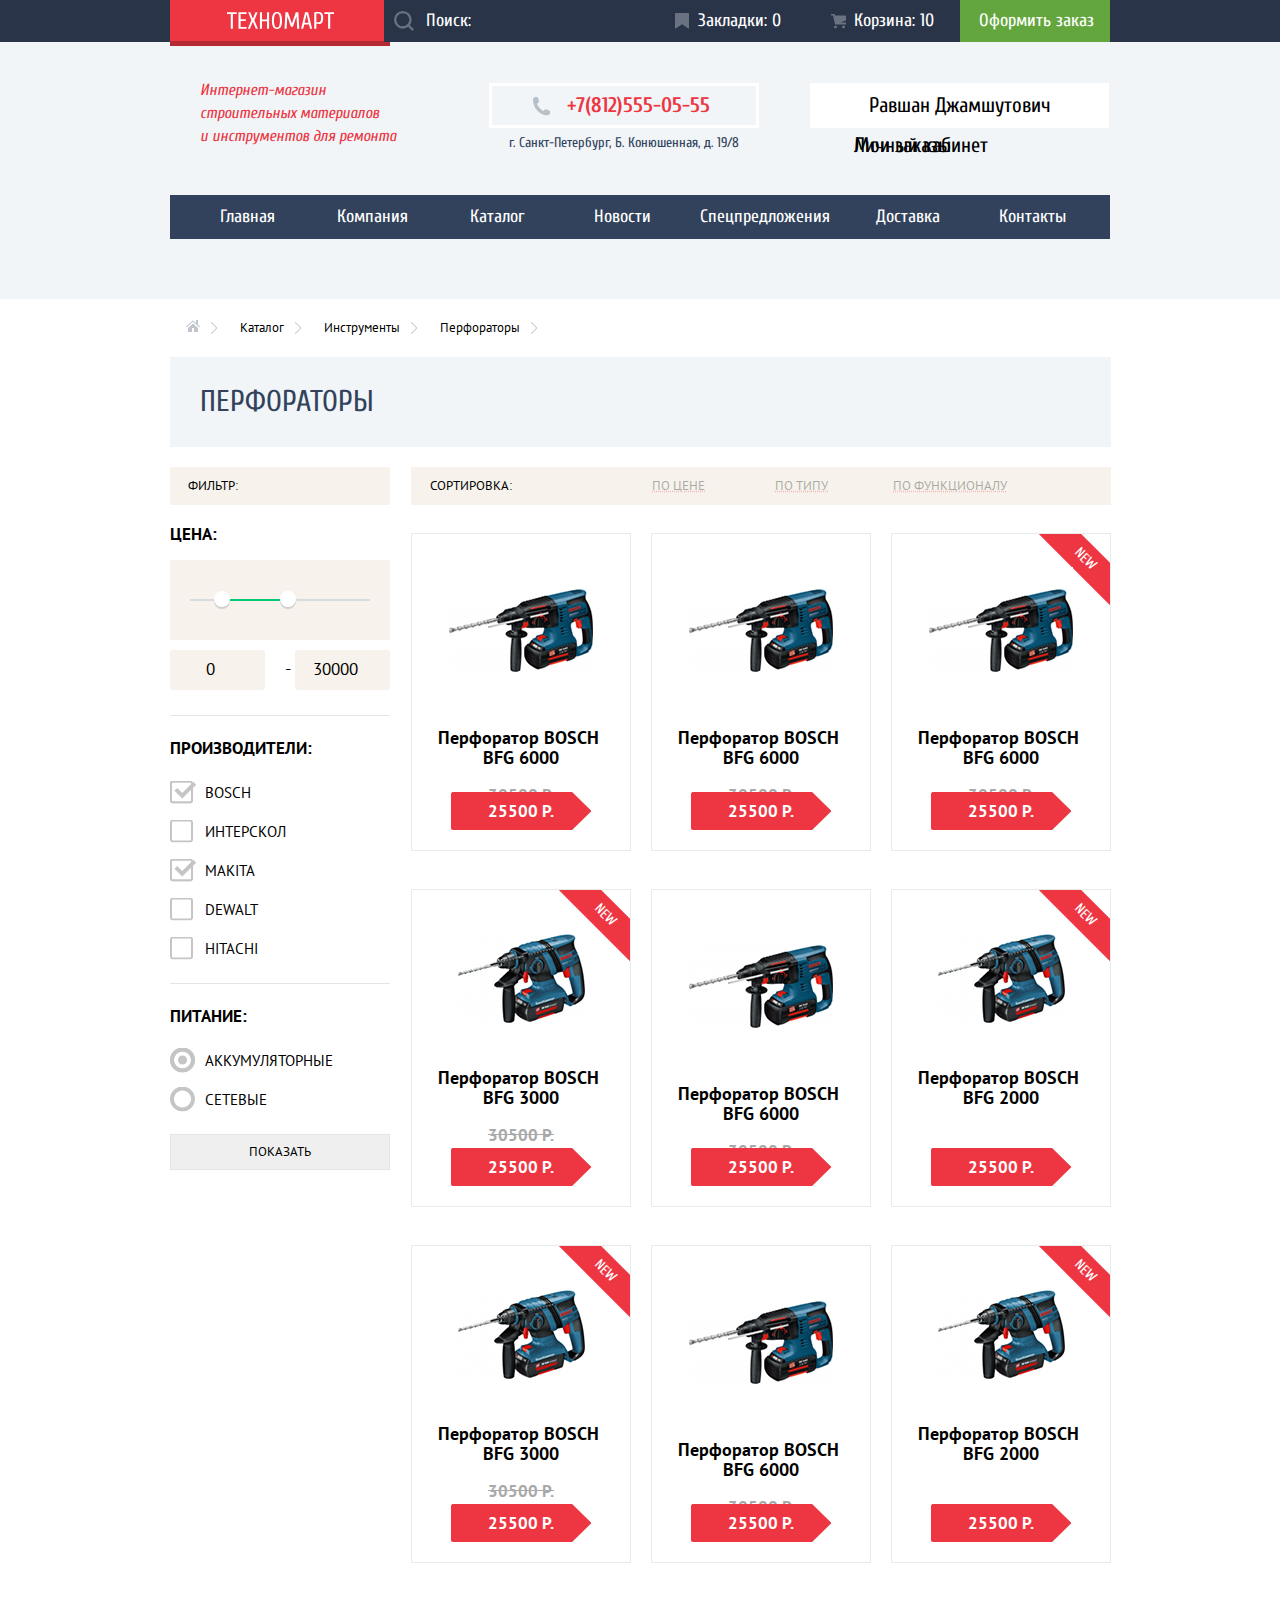
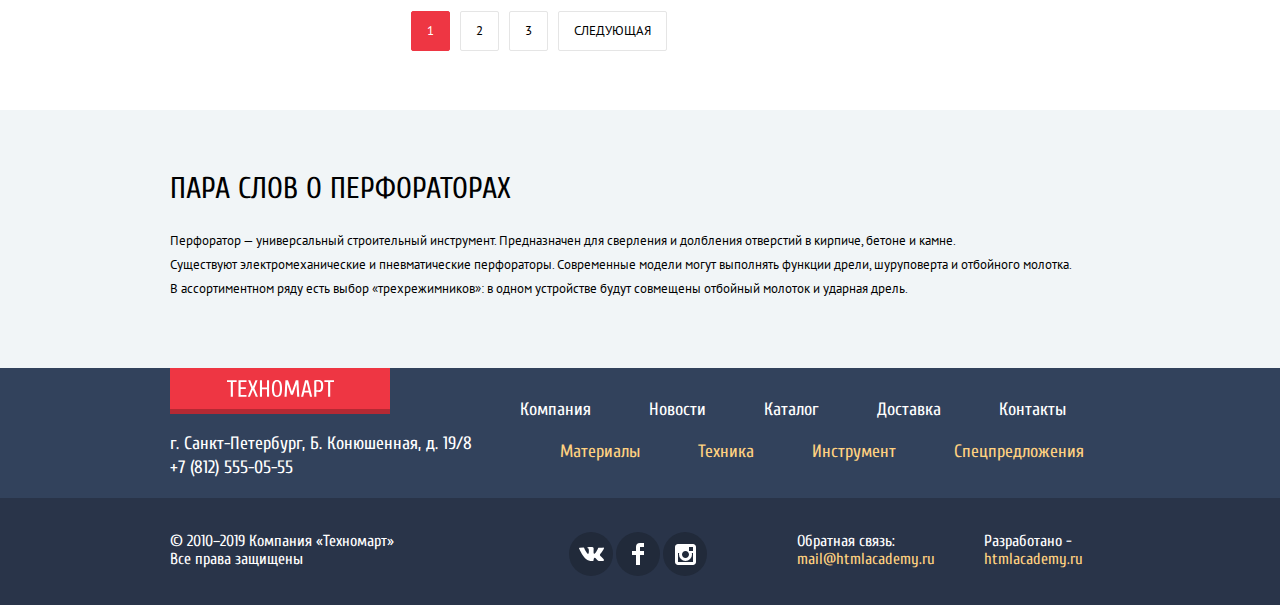
<file: catalog.html>
<!DOCTYPE html>
<html lang="ru">
  <head>
    <meta charset="utf-8" />
    <title>Техномарт</title>
    <link href="normalize.css" rel="stylesheet" />
    <link href="css/style.css" rel="stylesheet" />
    <link
      href="https://fonts.googleapis.com/css2?family=Cuprum:ital,wght@0,400;0,700;1,400;1,700&family=PT+Sans:wght@400;700&display=swap"
      rel="stylesheet"
    />
  </head>

  <body class="page-body">
    <header class="main-header">
      <div class="main-navigation-wrapper">
        <div class="container">
          <div class="header-navigation">
            <div>
              <a class="logo logo-header" href="index.html">
                <img
                  src="img/logo-technomart.svg"
                  width="107"
                  height="17"
                  alt="Логотип Техномарт"
                />
              </a>
            </div>
            <div class="user-navigation-area">
              <form action="#" method="POST" class="search-form">
                <input class="search-input" type="text" placeholder="Поиск:" />
                <label class="search-label"></label>
              </form>
              <ul class="head-navigation-items">
                <li><a class="bookmark-link" href="">Закладки: 0</a></li>
                <li class="cart-link"><a href="">Корзина: 10</a></li>
                <li class="order-navigation"><a href="">Оформить заказ</a></li>
              </ul>
            </div>
          </div>
        </div>
      </div>
      <div class="user-info">
        <p class="about-site">
          <i
            >Интернет-магазин<br />
            строительных материалов<br />
            и инструментов для ремонта<br
          /></i>
        </p>
        <div class="phone-number">
          <a class="phone" href="tel:+78125550555"> +7(812)555-05-55</a>
          <p>г. Санкт-Петербург, Б. Конюшенная, д. 19/8</p>
        </div>
        <ul class="user-navigation">
          <li class="user-login"><a href="">Равшан Джамшутович</a></li>
          <li class="user-items"><a href="">Мои заказы</a></li>
          <li class="user-items"><a href="">Личный кабинет</a></li>
        </ul>
      </div>
      <nav class="main-navigation">
        <ul class="site-navigation">
          <li><a href="index.html">Главная</a></li>
          <li><a href="">Компания</a></li>
          <li><a href="catalog.html">Каталог</a></li>
          <li><a href="">Новости</a></li>
          <li><a href="">Спецпредложения</a></li>
          <li><a href="">Доставка</a></li>
          <li><a href="">Контакты</a></li>
        </ul>
      </nav>
    </header>

    <div class="catalog-main-wrapper">
      <main class="main-catalog container">
        <ol class="bread-crumbs">
          <li>
            <a class="bread-crumbs-main" href="index.html"
              ><svg
                xmlns="http://www.w3.org/2000/svg"
                width="15"
                height="12"
                viewBox="0 0 15 12"
              >
                <g fill="#C1C6CE">
                  <path d="M3 8v4h4V8h2v4h4V8L8 3.516z" />
                  <path
                    d="M14.831 6.365L13 4.751V0h-2v2.987L8.332.635c-.02-.017-.043-.023-.064-.037a.465.465 0 0 0-.08-.047.551.551 0 0 0-.095-.024C8.062.521 8.032.515 8 .515c-.031 0-.061.006-.092.012a.46.46 0 0 0-.095.025c-.028.011-.053.029-.08.046-.021.014-.045.02-.064.037l-6.498 5.73a.501.501 0 0 0 .33.875.497.497 0 0 0 .331-.125L8 1.677l6.169 5.438a.501.501 0 0 0 .662-.75z"
                  />
                </g></svg
            ></a>
          </li>
          <li>
            <a class="bread-crumbs-catalog" href="catalog.html">Каталог</a>
          </li>
          <li><a class="bread-crumbs-tools" href="">Инструменты</a></li>
          <li class="bread-crumbs-perforators">Перфораторы</li>
        </ol>
        <h1 class="perforators">ПЕРФОРАТОРЫ</h1>
        <section class="filters">
          <h2 class="filter-name-area">Фильтр:</h2>
          <form method="get" action="https://echo.htmlacademy.ru">
            <fieldset class="filter-item">
              <legend>Цена:</legend>
              <div class="range-filter">
                <div class="range-controls">
                  <div class="scale">
                    <div
                      class="bar"
                      style="width: 30%; margin-left: 20%;"
                    ></div>
                  </div>
                  <div
                    class="toggle toggle-min"
                    tabindex="0"
                    style="left: 20%;"
                  ></div>
                  <div
                    class="toggle toggle-max"
                    tabindex="0"
                    style="left: 50%;"
                  ></div>
                </div>
                <div class="price-controls">
                  <label class="min-price">
                    <input type="number" name="min-price" value="0" />
                  </label>
                  <label class="max-price">
                    - <input type="number" name="max-price" value="30000" />
                  </label>
                </div>
              </div>
            </fieldset>
          </form>
          <div class="grey-line"></div>
          <div class="items-filter">
            <form action="https://echo.htmlacademy.ru" method="get">
              <fieldset>
                <legend class="filter-name">Производители:</legend>
                <ul class="brand-filter">
                  <li class="filter-option filter-checkbox">
                    <input
                      class="visually-hidden filter-input-checkbox filter-input"
                      type="checkbox"
                      name="bosch"
                      id="filter-bosch"
                      checked
                    />
                    <label for="filter-bosch">Bosch</label>
                  </li>
                  <li class="filter-option filter-checkbox">
                    <input
                      class="visually-hidden filter-input-checkbox filter-input"
                      type="checkbox"
                      name="interskol"
                      id="filter-interskol"
                    />
                    <label for="filter-interskol">Интерскол</label>
                  </li>
                  <li class="filter-option filter-checkbox">
                    <input
                      class="visually-hidden filter-input-checkbox filter-input"
                      type="checkbox"
                      name="makita"
                      id="filter-makita"
                      checked
                    />
                    <label for="filter-makita">Makita</label>
                  </li>
                  <li class="filter-option filter-checkbox">
                    <input
                      class="visually-hidden filter-input-checkbox filter-input"
                      type="checkbox"
                      name="dewalt"
                      id="filter-dewalt"
                    />
                    <label for="filter-dewalt">Dewalt</label>
                  </li>
                  <li class="filter-option filter-checkbox">
                    <input
                      class="visually-hidden filter-input-checkbox filter-input"
                      type="checkbox"
                      name="hitachi"
                      id="filter-hitachi"
                    />
                    <label for="filter-hitachi">Hitachi</label>
                  </li>
                </ul>
                <div class="grey-line"></div>
              </fieldset>
              <fieldset>
                <legend class="filter-name">Питание:</legend>
                <ul class="battery-type-filter">
                  <li class="filter-option filter-radio">
                    <input
                      class="visually-hidden filter-input-radio filter-input"
                      type="radio"
                      name="battery-type"
                      value="battery-rechargeable"
                      id="filter-rechargeable"
                      checked
                    />
                    <label for="filter-rechargeable">Аккумуляторные</label>
                  </li>
                  <li class="filter-option filter-radio">
                    <input
                      class="visually-hidden filter-input-radio filter-input"
                      type="radio"
                      name="battery-type"
                      value="battery-line-supply"
                      id="filter-line-supply"
                    />
                    <label for="filter-line-supply">Сетевые</label>
                  </li>
                </ul>
              </fieldset>
              <button class="button-show" type="submit">Показать</button>
            </form>
          </div>
        </section>
        <section class="catalog">
          <h2 class="visually-hidden">Список товаров</h2>
          <div class="sorting-and-filter">
            <span class="sorting">Сортировка:</span>
            <span class="sorting-item sort-by-price">По цене</span>
            <span class="sorting-item sort-by-type">По типу</span>
            <span class="sorting-item sort-by-functional">По функционалу</span>
          </div>
          <ul class="product-items">
            <li class="product-item">
              <div class="product-items-actions">
                <a href="" class="buy-button">
                  <img
                    src="img/icon-cart.svg"
                    width="15"
                    height="15"
                  />КУПИТЬ</a
                >
                <a href="" class="wishlist-button">В закладки</a>
              </div>
              <div class="product-item-container">
                <p class="catalog-item-image">
                  <img
                    src="img/bfg6000.png"
                    width="144"
                    height="128"
                    alt="Перфоратор BOSCH BFG 6000"
                  />
                </p>
                <h3>Перфоратор BOSCH BFG 6000</h3>
                <span class="old-price">
                  30500 Р.
                </span>
                <span class="new-price">25500 Р.</span>
              </div>
            </li>
            <li class="product-item">
              <div class="product-items-actions">
                <a href="" class="buy-button">
                  <img
                    src="img/icon-cart.svg"
                    width="15"
                    height="15"
                  />КУПИТЬ</a
                >
                <a href="" class="wishlist-button">В закладки</a>
              </div>
              <div class="product-item-container">
                <p class="catalog-item-image">
                  <img
                    src="img/bfg6000.png"
                    width="144"
                    height="128"
                    alt="Перфоратор BOSCH BFG 6000"
                  />
                </p>
                <h3>Перфоратор BOSCH BFG 6000</h3>
                <span class="old-price">
                  30500 Р.
                </span>
                <span class="new-price">25500 Р.</span>
              </div>
            </li>
            <li class="product-item">
              <span class="new-badge">NEW</span>
              <div class="product-items-actions">
                <a href="" class="buy-button">
                  <img
                    src="img/icon-cart.svg"
                    width="15"
                    height="15"
                  />КУПИТЬ</a
                >
                <a href="" class="wishlist-button">В закладки</a>
              </div>
              <div class="product-item-container">
                <p class="catalog-item-image">
                  <img
                    src="img/bfg6000.png"
                    width="144"
                    height="128"
                    alt="Перфоратор BOSCH BFG 6000"
                  />
                </p>
                <h3>Перфоратор BOSCH BFG 6000</h3>
                <span class="old-price">
                  30500 Р.
                </span>
                <span class="new-price">25500 Р.</span>
              </div>
            </li>
            <li class="product-item">
              <span class="new-badge">NEW</span>
              <div class="product-items-actions">
                <a href="" class="buy-button">
                  <img
                    src="img/icon-cart.svg"
                    width="15"
                    height="15"
                  />КУПИТЬ</a
                >
                <a href="" class="wishlist-button">В закладки</a>
              </div>
              <div class="product-item-container">
                <p class="catalog-item-image">
                  <img
                    src="img/bfg3000.png"
                    width="127"
                    height="112"
                    alt="Перфоратор BOSCH BFG 3000"
                  />
                </p>
                <h3>Перфоратор BOSCH BFG 3000</h3>
                <span class="old-price">
                  30500 Р.
                </span>
                <span class="new-price">25500 Р.</span>
              </div>
            </li>
            <li class="product-item">
              <div class="product-items-actions">
                <a href="" class="buy-button">
                  <img
                    src="img/icon-cart.svg"
                    width="15"
                    height="15"
                  />КУПИТЬ</a
                >
                <a href="" class="wishlist-button">В закладки</a>
              </div>
              <div class="product-item-container">
                <p class="catalog-item-image">
                  <img
                    src="img/bfg6000.png"
                    width="144"
                    height="128"
                    alt="Перфоратор BOSCH BFG 6000"
                  />
                </p>
                <h3>Перфоратор BOSCH BFG 6000</h3>
                <span class="old-price">
                  30500 Р.
                </span>
                <span class="new-price">25500 Р.</span>
              </div>
            </li>
            <li class="product-item">
              <span class="new-badge">NEW</span>
              <div class="product-items-actions">
                <a href="" class="buy-button">
                  <img
                    src="img/icon-cart.svg"
                    width="15"
                    height="15"
                  />КУПИТЬ</a
                >
                <a href="" class="wishlist-button">В закладки</a>
              </div>
              <div class="product-item-container">
                <p class="catalog-item-image">
                  <img
                    src="img/bfg2000.png"
                    width="127"
                    height="112"
                    alt="Перфоратор BOSCH BFG 2000"
                  />
                </p>
                <h3>Перфоратор BOSCH BFG 2000</h3>
                <span class="new-price">25500 Р.</span>
              </div>
            </li>
            <li class="product-item">
              <span class="new-badge">NEW</span>
              <div class="product-items-actions">
                <a href="" class="buy-button">
                  <img
                    src="img/icon-cart.svg"
                    width="15"
                    height="15"
                  />КУПИТЬ</a
                >
                <a href="" class="wishlist-button">В закладки</a>
              </div>
              <div class="product-item-container">
                <p class="catalog-item-image">
                  <img
                    src="img/bfg3000.png"
                    width="127"
                    height="112"
                    alt="Перфоратор BOSCH BFG 3000"
                  />
                </p>
                <h3>Перфоратор BOSCH BFG 3000</h3>
                <span class="old-price">
                  30500 Р.
                </span>
                <span class="new-price">25500 Р.</span>
              </div>
            </li>
            <li class="product-item">
              <div class="product-items-actions">
                <a href="" class="buy-button">
                  <img
                    src="img/icon-cart.svg"
                    width="15"
                    height="15"
                  />КУПИТЬ</a
                >
                <a href="" class="wishlist-button">В закладки</a>
              </div>
              <div class="product-item-container">
                <p class="catalog-item-image">
                  <img
                    src="img/bfg6000.png"
                    width="144"
                    height="128"
                    alt="Перфоратор BOSCH BFG 6000"
                  />
                </p>
                <h3>Перфоратор BOSCH BFG 6000</h3>
                <span class="old-price">
                  30500 Р.
                </span>
                <span class="new-price">25500 Р.</span>
              </div>
            </li>
            <li class="product-item">
              <span class="new-badge">NEW</span>
              <div class="product-items-actions">
                <a href="" class="buy-button">
                  <img
                    src="img/icon-cart.svg"
                    width="15"
                    height="15"
                  />КУПИТЬ</a
                >
                <a href="" class="wishlist-button">В закладки</a>
              </div>
              <div class="product-item-container">
                <p class="catalog-item-image">
                  <img
                    src="img/bfg2000.png"
                    width="127"
                    height="112"
                    alt="Перфоратор BOSCH BFG 2000"
                  />
                </p>
                <h3>Перфоратор BOSCH BFG 2000</h3>
                <span class="new-price">25500 Р.</span>
              </div>
            </li>
          </ul>
          <ul class="pagination-list">
            <li class="pagination-item pagination-item-current">
              <a>1</a>
            </li>
            <li class="pagination-item">
              <a href="">2</a>
            </li>
            <li class="pagination-item">
              <a href="">3</a>
            </li>
            <li class="pagination-item">
              <a href="">СЛЕДУЮЩАЯ</a>
            </li>
          </ul>
        </section>
      </main>
    </div>
    <section class="visually-hidden">
      <p>
        Товар добавлен в корзину!
        <a href="">Оформить заказ</a>
        <button type="button">Продолжить покупки</button>
        <button type="button">Закрыть</button>
      </p>
    </section>
    <div class="about-perforators-wrapper">
      <section class="about-perforators container">
        <h2>ПАРА СЛОВ О ПЕРФОРАТОРАХ</h2>
        <p>
          Перфоратор — универсальный строительный инструмент. Предназначен для
          сверления и долбления отверстий в кирпиче, бетоне и камне.<br />
          Существуют электромеханические и пневматические перфораторы.
          Современные модели могут выполнять функции дрели, шуруповерта и
          отбойного молотка.<br />
          В ассортиментном ряду есть выбор «трехрежимников»: в одном устройстве
          будут совмещены отбойный молоток и ударная дрель.
        </p>
      </section>
    </div>
    <footer>
      <div class="main-footer-wrapper">
        <div class="container">
          <section class="main-footer">
            <h2 class="visually-hidden">Нижняя навигация</h2>
            <div class="logo-footer-adress">
              <a class="logo">
                <img
                  src="img/logo-technomart.svg"
                  width="107"
                  height="17"
                  alt="Логотип Техномарт"
                />
              </a>
              <p>
                г. Санкт-Петербург, Б. Конюшенная, д. 19/8<br />
                +7 (812) 555-05-55
              </p>
            </div>
            <div class="footer-navigation-links">
              <ul class="main-footer-navigation">
                <li>
                  <a href="">Компания</a>
                </li>
                <li>
                  <a href="">Новости</a>
                </li>
                <li>
                  <a href="catalog.html">Каталог</a>
                </li>
                <li>
                  <a href="">Доставка</a>
                </li>
                <li>
                  <a href="">Контакты</a>
                </li>
              </ul>
              <ul class="footer-navigation-items">
                <li><a href="">Материалы</a></li>
                <li><a href="">Техника</a></li>
                <li><a href="">Инструмент</a></li>
                <li><a href="">Спецпредложения</a></li>
              </ul>
            </div>
          </section>
        </div>
      </div>
      <section class="contacts">
        <div class="container">
          <h2 class="visually-hidden">Контакты и копирайт</h2>
          <p class="copyright">
            &copy; 2010–2019 Компания «Техномарт»<br />
            Все права защищены
          </p>
          <ul class="social-icons">
            <li>
              <a href="" class="social-vk"
                ><img
                  src="img/icon-vk.svg"
                  width="25"
                  height="14"
                  alt="Вконтакте"
              /></a>
            </li>
            <li>
              <a href="" class="social-facebook"
                ><img
                  src="img/icon-fb.svg"
                  width="12"
                  height="22"
                  alt="Фэйсбук"
              /></a>
            </li>
            <li>
              <a href="" class="social-instagram"
                ><img
                  src="img/icon-insta.svg"
                  width="21"
                  height="21"
                  alt="Инстаграм"
              /></a>
            </li>
          </ul>
          <div class="developer-contacts">
            <p class="yellow-links">
              Обратная связь:<br />
              <a href="mailto:mail@htmlacademy.ru">mail@htmlacademy.ru</a>
            </p>
            <p class="yellow-links">
              Разработано - <br />
              <a href="https://htmlacademy.ru/intensive/htmlcss"
                >htmlacademy.ru</a
              >
            </p>
          </div>
        </div>
      </section>
    </footer>
  </body>
</html>
</file>
<file: css/style.css>
:root {
  --basic-black: #000000;
  --basic-red: #ee3643;
  --basic-green: #63a63e;
  --basic-grey: #3d546f;
  --basic-greylight: #c5c5c5;
  --basic-background: #f1f5f7;
  --basic-white: #ffffff;
  --special-yellow: #ffbf47;
  --special-blue: #3bbce3;
  --special-lilac: #dc91d8;
  --special-greenlight: #8ed78f;
  --special-yellowlight: #ffd180;
  --green-success: #5fbb2d;
  --yellow-warning: #ffbf47;
  --red-error: #ba2732;
  --special-grey-light: #eaeaea;
  --nav-grey: #293449;
  --nav-greylight: #32425c;
  --nav-greydark: #1d2739;
  --deep-blue: #161d29;
  --pale-grey: #a9a9a9;
  --very-light-grey: #e5e5e5;
  --social-icon-background: #212a3a;
  --box-shadow-green: #367315;
  --green-button-click: #518534;
  --button-border-grey: #cbcfd6;
  --box-shadow-dark: rgba(0, 0, 0, 0.24);
  --phone-icon-grey: #b7bfc8;
  --beige: #f7f3ec;
  --scale-grey: #d7dcde;
  --scale-green: #00ca74;
  --toggle-grey: #ababab;
  --white-transparent: rgba(255, 255, 255, 0.3);
  --silver-grey: rgba(197, 197, 197, 0.3);
  --dark-grey: rgba(169, 169, 169, 0.3);
  --deep-sky-blue: #3bbce3;
  --primrose: #dc91d8;
  --de-york-green: #8ed78f;
  --golden-tainoi: #ffc047;
}

html {
  box-sizing: border-box;
}

*,
*::before,
*::after {
  box-sizing: inherit;
}

body {
  min-width: 960px;
  margin: 0;
  padding: 0;
  font-family: "PT Sans", Arial, sans-serif;
  font-size: 18px;
  line-height: 24px;
  font-weight: 400;
  color: var(--basic-black);
  background-color: var(--basic-white);
  background-repeat: no-repeat;
}

a {
  text-decoration: none;
}

img {
  max-width: 100%;
  height: auto;
}

.main-header {
  font-family: "Cuprum", Arial, sans-serif;
  background-color: var(--basic-background);
}

.header-navigation {
  display: flex;
  flex-wrap: wrap;
  justify-content: space-between;
  font-size: 18px;
  line-height: 24px;
  color: var(--basic-white);
}

.main-navigation {
  font-size: 18px;
  line-height: 24px;
  color: var(--basic-white);
  background-color: var(--nav-greylight);
}

.head-navigation-items {
  display: flex;
  flex-wrap: wrap;
  list-style: none;
  text-align: center;
  padding: 0;
  margin: 0;
}

.head-navigation-items li {
  margin: 0;
  padding: 0;
}

.head-navigation-items a {
  max-width: 150px;
  display: block;
  color: var(--basic-white);
}

.head-navigation-items a:hover,
.head-navigation-items a:focus {
  color: var(--basic-white);
}

.head-navigation-items a:active {
  opacity: 0.5;
}

.order-navigation a {
  background-color: var(--basic-green);
  padding: 9px 16px 9px 19px;
}

.order-navigation a:hover,
.order-navigation a:focus {
  background-color: var(--green-success);
}

.oreder-navigation a:active {
  opacity: 0.5;
}

.logo {
  display: flex;
  align-items: center;
  justify-content: center;
  width: 220px;
  height: 46px;
  background-color: var(--basic-red);
  border-bottom: 5px solid var(--box-shadow-dark);
  box-sizing: border-box;
}

.logo-header {
  content: "";
  position: absolute;
  top: 0;
  left: 0;
}

.logo:hover,
.logo:focus {
  background-color: var(--basic-red);
}

.logo:active {
  background-color: var(--red-error);
}

.search-form {
  position: relative;
}
.search-input {
  content: "";
  font: inherit;
  width: 271px;
  padding-left: 42px;
  padding-top: 9px;
  padding-bottom: 9px;
  background-color: var(--nav-grey);
  border: none;
  color: var(--basic-white);
}

.search-input::placeholder {
  color: var(--basic-white);
}

.search-input:hover::placeholder {
  color: var(--basic-white);
}

.search-input:hover + label.search-label:before {
  background: url("data:image/svg+xml,%3Csvg xmlns='http://www.w3.org/2000/svg' width='17' height='17' viewBox='0 0 17 17'%3E%3Cpath fill='white' d='M17 15.586l-3.542-3.542A7.465 7.465 0 0 0 15 7.5 7.5 7.5 0 1 0 7.5 15c1.71 0 3.282-.579 4.544-1.542L15.586 17 17 15.586zM2 7.5C2 4.467 4.467 2 7.5 2 10.532 2 13 4.467 13 7.5c0 3.032-2.468 5.5-5.5 5.5A5.506 5.506 0 0 1 2 7.5z'/%3E%3C/svg%3E%0A")
    center / contain no-repeat;
  opacity: 1;
}

label.search-label:before {
  content: "";
  position: absolute;
  left: 10px;
  top: 0;
  bottom: 0;
  width: 20px;
  background: url("data:image/svg+xml,%3Csvg xmlns='http://www.w3.org/2000/svg' width='17' height='17' viewBox='0 0 17 17'%3E%3Cpath fill='white' d='M17 15.586l-3.542-3.542A7.465 7.465 0 0 0 15 7.5 7.5 7.5 0 1 0 7.5 15c1.71 0 3.282-.579 4.544-1.542L15.586 17 17 15.586zM2 7.5C2 4.467 4.467 2 7.5 2 10.532 2 13 4.467 13 7.5c0 3.032-2.468 5.5-5.5 5.5A5.506 5.506 0 0 1 2 7.5z'/%3E%3C/svg%3E%0A")
    center / contain no-repeat;
  opacity: 0.3;
}

.search-input:focus + label.search-label:before {
  background: url("data:image/svg+xml,%3Csvg xmlns='http://www.w3.org/2000/svg' width='17' height='17' viewBox='0 0 17 17'%3E%3Cpath fill='red' d='M17 15.586l-3.542-3.542A7.465 7.465 0 0 0 15 7.5 7.5 7.5 0 1 0 7.5 15c1.71 0 3.282-.579 4.544-1.542L15.586 17 17 15.586zM2 7.5C2 4.467 4.467 2 7.5 2 10.532 2 13 4.467 13 7.5c0 3.032-2.468 5.5-5.5 5.5A5.506 5.506 0 0 1 2 7.5z'/%3E%3C/svg%3E%0A")
    center / contain no-repeat;
  opacity: 1;
}

.search-input:focus,
.search-input:active {
  background-color: var(--basic-white);
  color: var(--basic-black);
  outline: none;
}

.about-site {
  color: var(--basic-red);
  font-size: 16px;
  line-height: 23px;
  margin-top: 37px;
  margin-left: 30px;
}

.new-user a {
  display: block;
  padding: 12px 25px;
  width: 150px;
  margin-top: 41px;
  margin-left: 10px;
  background-color: var(--basic-white);
}

.enter a {
  display: block;
  position: relative;
  width: 121px;
  margin-top: 41px;
  margin-left: 68px;
  padding: 12px 27px 12px 45px;
  background-color: var(--basic-white);
}

.enter-button:hover,
.enter-button:focus {
  color: var(--basic-red);
}

.enter-button:hover path,
.enter-button:focus path {
  fill: var(--basic-grey);
}

.enter-button:active path {
  fill: var(--basic-greylight);
}

.enter-button:active {
  color: var(--basic-background);
}

.enter-button-icon {
  content: "";
  position: absolute;
  top: 50%;
  left: 19px;
  transform: translateY(-50%);
}

.user-navigation {
  position: relative;
  display: flex;
  list-style: none;
  margin: 0;
  padding: 0;
}

.user-navigation a {
  font-size: 21px;
  line-height: 21px;
  color: var(--basic-black);
  text-align: center;
}

.user-navigation a:hover,
.user-navigation a:focus {
  color: var(--basic-red);
}

.user-navigation a:active {
  color: var(--basic-greylight);
}

.site-navigation {
  display: grid;
  grid-template-columns: 1fr 1fr 1fr 1fr 1fr 1fr 1fr;
  list-style: none;
  text-align: center;
  padding: 0;
  margin: 0 15px;
}

.site-navigation a {
  display: block;
  padding: 10px 15px;
  color: var(--basic-white);
}

.site-navigation a:hover,
.site-navigation a:focus {
  background-color: var(--nav-grey);
}

.site-navigation a:active {
  background-color: var(--nav-greydark);
  opacity: 0.5;
}

.index-columns-wrapper {
  width: 100%;
  background-color: var(--basic-white);
}
.index-columns {
  display: flex;
  justify-content: space-between;
  margin: 70px 0;
  height: 356px;
  font-family: "Cuprum", Arial, sans-serif;
  font-size: 13px;
  color: var(--basic-black);
}

.index-columns h2 {
  font-size: 30px;
  line-height: 30px;
  text-transform: uppercase;
  margin: 0;
}

.delivery-info {
  position: relative;
}

.delivery-info p {
  margin-top: 24px;
  margin-bottom: 0;
}

.contact-info {
  position: relative;
}

.contact-info p {
  margin-top: 24px;
  margin-bottom: 32px;
}

.contacts p {
  margin: 0;
}

.red-button {
  position: absolute;
  font: inherit;
  text-align: center;
  color: var(--basic-white);
  vertical-align: middle;
  text-transform: uppercase;
  background-color: var(--basic-red);
  border: none;
  bottom: 0;
  left: 0;
  margin: 0;
}

.more-info-button {
  font-size: 14px;
  line-height: 18px;
  padding: 11px 40px 9px 40px;
}

.write-us-button {
  font-size: 14px;
  line-height: 18px;
  padding: 11px 61px 9px 61px;
  width: 100%;
  margin-right: 0;
}

.index-columns p {
  font-family: "PT Sans", Arial, sans-serif;
  font-style: normal;
  font-weight: normal;
  font-size: 13px;
  line-height: 24px;
}

.delivery-service {
  margin: 0;
  font-size: 18px;
  line-height: 24px;
  list-style: none;
}

.delivery-service li {
  position: relative;
  margin-bottom: 12px;
}

.delivery-service li::before {
  content: "";
  position: absolute;
  top: 50%;
  left: -35px;
  width: 25px;
  height: 2px;
  background-color: var(--basic-red);
  transform: translateY(-50%);
}

.service-info-wrapper {
  width: 100%;
  background-color: var(--basic-background);
}

.service-info {
  font-size: 13px;
  line-height: 24px;
  padding-top: 64px;
  padding-bottom: 99px;
}

.service-info h2 {
  font-family: "Cuprum", Arial, sans-serif;
  font-weight: normal;
  font-size: 30px;
  line-height: 30px;
  margin: 0;
  margin-bottom: 25px;
  padding: 0;
}

.service-items-wrapper {
  display: flex;
  margin-top: 70px;
}

.service-items-list {
  display: flex;
  flex-direction: column;
  list-style: none;
  width: 240px;
  padding: 0;
  margin: 0;
  margin-right: 80px;
}

.servive-items-list li {
  padding: 0;
  width: 240px;
  height: 61px;
}

.service-item-slide h3 {
  margin: 0;
  padding: 0;
  text-transform: uppercase;
  font-family: Cuprum;
  font-style: normal;
  font-weight: normal;
  font-size: 30px;
  line-height: 30px;
}

.service-item a {
  display: block;
  font-family: Cuprum;
  font-style: normal;
  font-weight: bold;
  font-size: 21px;
  line-height: 30px;
  margin: 0;
  text-align: left;
  background-color: var(--nav-greylight);
  color: var(--basic-white);
  padding: 16px 22px;
}

.service-item a:hover,
.service-item a:focus {
  background-color: var(--nav-grey);
}

.service-item a:active {
  background-color: var(--basic-white);
  color: var(--nav-greylight);
}

.slide-item-delivery {
  position: relative;
}

.slide-item-delivery::after {
  content: "";
  position: absolute;
  top: 22px;
  left: 151px;
  width: 468px;
  height: 261px;
  background-image: url("../img/van.png");
  background-position: 0 0;
  background-repeat: no-repeat;
}

.visually-hidden {
  display: none;
}

.main-footer {
  display: grid;
  grid-template-columns: min-content max-content;
  font-family: "Cuprum", Arial, sans-serif;
  font-style: normal;
  font-weight: normal;
  font-size: 18px;
  line-height: 24px;
  background-color: var(--nav-greylight);
  color: var(--basic-white);
}

.main-footer-navigation {
  list-style: none;
}
.main-footer-navigation a {
  color: var(--basic-white);
  padding: 17px 29px;
}

.main-footer-navigation a:hover,
.main-footer-navigation a:focus {
  text-decoration: underline;
}

.main-footer-navigation a:active,
.footer-navigation-items a:active {
  opacity: 0.5;
  text-decoration: none;
}

.footer-navigation-items {
  list-style: none;
}

.footer-navigation-items a {
  color: var(--special-yellowlight);
  padding: 17px 29px;
}

.footer-navigation-items a:hover,
.footer-navigation-items a:focus {
  text-decoration: underline;
  color: var(--special-yellowlight);
}

.footer-navigation-links {
  margin-top: 30px;
}

.contacts {
  font-family: "Cuprum", Arial, sans-serif;
  font-size: 16px;
  line-height: 18px;
  margin: 0;
  padding-top: 34px;
  padding-bottom: 29px;
  background-color: var(--nav-grey);
  color: var(--basic-white);
}

.contacts .container {
  display: grid;
  grid-template-columns: 1fr 1fr 1fr;
}

.copyright {
  margin: 0;
  width: 227px;
}

.developer-contacts {
  display: flex;
  flex-wrap: wrap;
  justify-content: space-between;
  width: 286px;
}

.yellow-links {
  margin: 0;
}

.yellow-links a {
  color: var(--special-yellowlight);
}

.yellow-links a:hover,
.yellow-links a:focus {
  text-decoration: underline;
}

.yellow-links a:active {
  color: var(--basic-red);
}

.social-icons {
  display: flex;
  flex-wrap: wrap;
  justify-self: center;
  list-style: none;
  margin: 0;
  padding: 0;
}

.social-icons a {
  background-color: var(--social-icon-background);
  display: flex;
  justify-content: center;
  align-items: center;
  width: 44px;
  height: 44px;
  margin-right: 3px;
  text-decoration: none;
  border-radius: 50%;
}

.social-icons a:hover,
.social-icons a:focus,
.social-icons a:active {
  background-color: var(--basic-red);
}

.user-login a {
  display: flex;
  align-items: center;
  justify-content: center;
  margin-top: 41px;
  margin-left: 51px;
  width: 299px;
  height: 45px;
  font-size: 21px;
  line-height: 21px;
  background-color: var(--basic-white);
}

.user-login a:hover,
.user-login a:focus {
  color: var(--basic-black);
}

.user-login a:active {
  color: var(--basic-greylight);
}

.user-login {
  display: flex;
  flex-wrap: wrap;
}

.user-items {
  content: "";
  position: absolute;
  top: 93px;
  left: 95px;
  font-size: 16px;
  line-height: 18px;
  color: var(--nav-greylight);
}

.user-items a:hover,
.user-items a:focus {
  color: var(--basic-red);
}

.user-items a:active {
  color: var(--basic-greylight);
}

.phone-number {
  margin-top: 41px;
  margin-left: 93px;
}

.phone-number p {
  font-size: 14px;
  align-items: center;
  text-align: center;
  color: var(--nav-greylight);
  margin: 3px 10px 40px 10px;
  padding: 0;
}

.phone-number a {
  display: flex;
  position: relative;
  align-items: center;
  justify-content: center;
  font-size: 21px;
  font-weight: bold;
  line-height: 30px;
  padding: 7px 45px 8px 74px;
  width: 270px;
  height: 45px;
  color: var(--basic-red);
  background: transparent;
  border: 3px solid var(--basic-white);
  box-sizing: border-box;
}

.phone::before {
  content: "";
  position: absolute;
  top: 50%;
  left: 40px;
  width: 18px;
  height: 19px;
  background-image: url("../img/icon-phone.svg");
  background-repeat: no-repeat;
  background-position: 0 0;
  transform: translateY(-50%);
}

.main-catalog {
  font-family: "PT Sans", Arial, sans-serif;
  font-style: normal;
  font-weight: normal;
  font-size: 13px;
  line-height: 18px;
  display: grid;
  grid-template-columns: 220px 1fr;
  align-content: start;
  background-color: var(--basic-white);
  color: var(--basic-black);
}

.catalog-main-wrapper {
  width: 100%;
  margin: 0;
  padding: 0;
  background-color: var(--basic-white);
}

.catalog {
  margin-left: 21px;
}

.main-catalog .bread-crumbs {
  grid-column: 1 / -1;
  list-style: none;
  display: flex;
  justify-content: flex-start;
  flex-wrap: wrap;
  margin-bottom: 20px;
  margin-top: 20px;
}

.bread-crumbs {
  position: relative;
  padding: 0;
  margin-left: 15px;
}

.bread-crumbs li {
  position: relative;
  padding-right: 40px;
}

.bread-crumbs li::after {
  content: "";
  position: absolute;
  top: 50%;
  width: 8px;
  height: 12px;
  right: 22px;
  background-image: url("../img/icon-right-small.svg");
  background-repeat: no-repeat;
  background-position: 0 0;
  transform: translateY(-50%);
}

.bread-crumbs a {
  color: var(--basic-black);
}

.perforators {
  font-family: "Cuprum", Arial, sans-serif;
  font-weight: normal;
  font-size: 30px;
  line-height: 30px;
  grid-column: 1 / -1;
  padding: 30px;
  text-transform: uppercase;
  color: var(--nav-greylight);
  background-color: var(--basic-background);
}

.main-catalog h1 {
  margin: 0;
  margin-bottom: 20px;
}

.filters {
  width: 220px;
}

.filter-item {
  margin: 0;
  padding: 0;
  border: none;
}

.range-filter {
  width: 220px;
  margin-top: 11px;
}

.filter-item legend {
  font-weight: bold;
  font-size: 17px;
  line-height: 30px;
  text-transform: uppercase;
}

.range-controls {
  position: relative;
  height: 80px;
  background-color: var(--beige);
  margin-bottom: 10px;
  padding-top: 39px;
  padding-right: 20px;
  padding-left: 20px;
}

.range-controls .toggle {
  position: absolute;
  top: 31px;
  left: 0;
  width: 4px;
  height: 4px;
  padding: 0;
  border: 8px solid var(--basic-white);
  background-color: var(--toggle-grey);
  border-radius: 50%;
  box-shadow: 0 2px 1px 0 #cfcfcf;
  cursor: pointer;
}

.range-controls .toggle-min {
  left: 18px;
}

.range-controls .toggle-max {
  left: 160px;
}

.range-controls .scale {
  height: 2px;
  background: var(--scale-grey);
}

.range-controls .bar {
  width: 80%;
  height: 2px;
  background: var(--scale-green);
}

.price-controls label {
  font-size: 18px;
  text-transform: uppercase;
}

.price-controls {
  display: flex;
  justify-content: space-between;
}

.price-controls input {
  font-family: inherit;
  font-size: 17px;
  width: 95px;
  padding: 10px;
  text-align: center;
  border: none;
  border-radius: 3px;
  background: var(--beige);
}

.filters fieldset {
  padding: 0;
  margin: 0;
  border: none;
}

.filter-name {
  margin-bottom: 20px;
  font-size: 17px;
  line-height: 30px;
}

.filters ul {
  padding: 0;
  margin: 0;
  list-style: none;
  line-height: 19px;
}

.brand-filter,
.battery-type-filter {
  font-size: 15px;
  line-height: 19px;
  text-transform: uppercase;
}

.filter-name {
  font-weight: bold;
  font-size: 17px;
  line-height: 30px;
  text-transform: uppercase;
}

/* .items-filter {
  width: 220px;
} */

.filter-name-area {
  font-weight: normal;
  text-transform: uppercase;
  font-size: 13px;
  height: 38px;
  padding: 10px 151px 10px 18px;
  background: var(--beige);
  margin-top: 0;
  margin-bottom: 14px;
}

.sorting-and-filter {
  display: flex;
  flex-wrap: wrap;
  align-items: center;
  height: 38px;
  background: var(--beige);
}

.sorting {
  text-transform: uppercase;
  padding-left: 19px;
  margin: 0;
}

.sorting-item {
  text-transform: uppercase;
  opacity: 0.3;
  text-decoration: underline var(--basic-red) dotted;
}

.sorting-item:hover,
.sorting-item:focus {
  opacity: 1;
  text-decoration: underline var(--basic-red) solid;
}

.sorting-item:active {
  opacity: 1;
  color: var(--basic-red);
  text-decoration: none;
}

.sort-by-price {
  margin: 10px 70px 10px 140px;
}

.sort-by-type {
  margin: 10px 65px 10px 0;
}

.sort-by-functional {
  margin: 10px 46px 10px 0;
}

.filter-option label {
  position: relative;
  display: block;
  cursor: pointer;
  user-select: none;
  margin-bottom: 20px;
  padding-left: 35px;
}

.filter-input-checkbox + label::before {
  content: "";
  position: absolute;
  left: 0;
  top: 9px;
  width: 23px;
  height: 23px;
  background-image: url("../img/checkbox-off.svg");
  background-repeat: no-repeat;
  background-position: 0 0;
  transform: translateY(-50%);
}

.filter-input-checkbox:checked + label::after {
  content: "";
  position: absolute;
  top: 9px;
  left: 0;
  width: 27px;
  height: 23px;
  background-image: url("../img/checkbox-on.svg");
  background-repeat: no-repeat;
  background-position: 0 0;
  transform: translateY(-50%);
}

.filter-input-radio + label::before {
  content: "";
  position: absolute;
  top: 9px;
  left: 0;
  width: 25px;
  height: 25px;
  background-image: url("../img/radio-off.svg");
  background-repeat: no-repeat;
  background-position: 0 0;
  transform: translateY(-50%);
}

.filter-input-radio:checked + label::after {
  content: "";
  position: absolute;
  top: 9px;
  left: 0;
  width: 25px;
  height: 25px;
  background-image: url("../img/radio-on.svg");
  background-repeat: no-repeat;
  background-position: 0 0;
  transform: translateY(-50%);
}

.button-show {
  text-transform: uppercase;
  border: 1px solid var(--very-light-grey);
  margin-top: 5px;
  padding: 10px;
  width: 100%;
}

.grey-line {
  height: 1px;
  width: 220px;
  background: var(--very-light-grey);
  margin-top: 25px;
  margin-bottom: 17px;
}

.extra-navigation {
  font-family: Cuprum;
  font-style: normal;
  list-style: none;
  color: var(--basic-white);
}

.color-block h3 {
  margin: 0;
  margin-bottom: 14px;
  font-weight: bold;
  font-size: 24px;
  line-height: 30px;
}

.color-block a {
  font-weight: normal;
  font-size: 14px;
  line-height: 18px;
  width: 135px;
  padding: 10px;
  text-align: center;
  color: var(--basic-white);
  background-color: var(--white-transparent);
}

.color-block a:hover,
.color-block a:focus {
  background-color: var(--silver-grey);
}

.color-block a:active {
  background-color: var(--dark-grey);
}

.color-block {
  position: relative;
  display: flex;
  flex-direction: column;
  padding-right: 142px;
  padding-left: 23px;
  padding-bottom: 21px;
  padding-top: 20px;
  overflow: hidden;
}

.new-badge {
  content: "";
  display: flex;
  justify-content: center;
  align-items: center;
  position: absolute;
  top: 0;
  right: 0;
  width: 100px;
  height: 30px;
  color: var(--basic-white);
  background-color: var(--basic-red);
  transform: translateX(25px) translateY(10px) rotate(45deg);
  font-family: Cuprum;
  font-style: normal;
  font-weight: normal;
  font-size: 14px;
  line-height: 18px;
  text-transform: uppercase;
}

.material {
  background-color: var(--special-yellow);
  background-image: url("../img/icon-1.svg");
  background-repeat: no-repeat;
  background-position: 213px center;
  background-size: 44px 65px;
}

.tool {
  background-color: var(--deep-sky-blue);
  background-image: url("../img/icon-2.svg");
  background-repeat: no-repeat;
  background-position: 194px center;
  background-size: 75px 61px;
}

.equipment {
  background-color: var(--primrose);
  background-image: url("../img/icon-3.svg");
  background-repeat: no-repeat;
  background-position: 191px center;
  background-size: 78px 62px;
}

.sale {
  background-color: var(--de-york-green);
  background-image: url("../img/icon-4.svg");
  background-repeat: no-repeat;
  background-position: 196px center;
  background-size: 59px 72px;
}

.delivery {
  background-color: var(--golden-tainoi);
  background-image: url("../img/icon-5.svg");
  background-repeat: no-repeat;
  background-position: 191px center;
  background-size: 78px 63px;
}

.product-items {
  display: grid;
  grid-template-columns: 1fr 1fr 1fr;
  gap: 20px;
  padding: 0;
  margin: 28px 0 30px 0;
  list-style: none;
}

.product-items-main {
  display: grid;
  grid-template-columns: 1fr 1fr 1fr 1fr;
  gap: 20px;
  padding: 0;
  margin: 28px 0 30px 0;
  list-style: none;
}

.product-items-main li {
  position: relative;
}

.product-item {
  display: flex;
  width: 220px;
  padding: 20px 18px;
  min-height: 318px;
  margin-bottom: 18px;
  border: 1px solid var(--special-grey-light);
  box-sizing: border-box;
  overflow: hidden;
}

.product-item-container {
  position: relative;
  flex-grow: 1;
}

.product-item-container h3 {
  font-weight: bold;
  font-size: 18px;
  line-height: 20px;
  text-align: center;
}

.old-price {
  display: block;
  font-weight: bold;
  font-size: 17px;
  line-height: 18px;
  color: var(--pale-grey);
  text-decoration-line: line-through;
  text-transform: uppercase;
  text-align: center;
  margin-bottom: 13px;
}

.product-items li {
  position: relative;
}

.product-items li:hover {
  box-shadow: 0 0 10px 2px rgba(0, 0, 0, 0.2);
}

.product-items li:hover .product-items-actions {
  display: block;
  content: "";
  position: absolute;
  top: 0;
  left: 0;
}

.catalog-item-image {
  text-align: center;
  margin-bottom: 28px;
}

.catalog-item-image img {
  margin: 0 auto;
}

.about-perforators-wrapper {
  width: 100%;
  background-color: var(--basic-background);
}

.about-perforators h2 {
  font-family: Cuprum;
  font-style: normal;
  font-weight: normal;
  font-size: 30px;
  line-height: 30px;
  text-transform: uppercase;
  padding: 0;
  margin-top: 64px;
}

.about-perforators p {
  font-size: 13px;
  padding: 0;
  margin-top: 25px;
  margin-bottom: 67px;
}

.extra-navigation {
  display: grid;
  grid-template-columns: 1fr 1fr 1fr;
  grid-template-rows: 123px 123px 123px;
  gap: 20px;
  margin: 59px 0;
  padding: 0;
}

.popular-items-bar {
  position: relative;
  width: 100%;
  height: 89px;
  margin-bottom: 20px;
}

.popular-items {
  font-family: Cuprum;
  font-style: normal;
  font-weight: normal;
  font-size: 30px;
  line-height: 30px;
  color: var(--nav-greylight);
  text-transform: uppercase;
  background-color: var(--beige);
  padding: 30px;
}

.all-popular-items {
  position: absolute;
  font-family: Cuprum;
  font-style: normal;
  font-weight: normal;
  font-size: 14px;
  top: 25px;
  right: 14px;
  line-height: 18px;
  text-transform: uppercase;
  color: var(--basic-white);
  background-color: var(--basic-red);
  text-align: center;
  width: 192px;
  padding: 10px 24px;
  margin-right: 14px;
}

.slider {
  grid-column-start: 1;
  grid-column-end: 3;
  grid-row-start: 2;
  grid-row-end: 4;
}

.service-item-slide {
  display: none;
}

.service-item-slide.active {
  display: block;
}

.pagination-list {
  display: flex;
  flex-wrap: wrap;
  padding: 0;
  margin-bottom: 59px;
  list-style: none;
}

.pagination-item a {
  display: block;
  padding: 10px 15px;
  color: var(--basic-black);
  border: 1px solid var(--very-light-grey);
  border-radius: 2px;
}

.pagination-item a:active {
  border: 1px solid var(--basic-red);
}

.pagination-item {
  margin-right: 10px;
}

.pagination-item:last-child {
  margin-right: 0;
}

.pagination-item-current a {
  color: var(--basic-white);
  background: var(--basic-red);
  border: 1px solid var(--basic-red);
}

.new-price {
  content: "";
  position: absolute;
  bottom: 0;
  left: 50%;
  transform: translateX(-50%);
  display: block;
  font-weight: bold;
  z-index: 1;
  font-size: 17px;
  line-height: 18px;
  text-transform: uppercase;
  background-image: url("../img/red-button.svg");
  background-repeat: no-repeat;
  width: 141px;
  padding-bottom: 10px;
  padding-top: 10px;
  margin-top: auto;
  text-align: center;
  color: var(--basic-white);
}

.price-button {
  position: absolute;
  left: 45px;
  top: 40px;
}

.buy-button {
  font-family: "Cuprum", Arial, sans-serif;
  font-size: 14px;
  line-height: 18px;
  width: 135px;
  height: 38px;
  justify-content: center;
  text-transform: uppercase;
  text-align: center;
  color: var(--basic-white);
  background-color: var(--basic-green);
  box-shadow: inset 0px -3px 0px var(--box-shadow-green);
  border-radius: 2px;
}

.buy-button img {
  opacity: 0.3;
}

.buy-button:hover,
.buy-button:focus {
  background-color: var(--green-success);
}

.buy-button:active {
  background-color: var(--green-button-click);
}

.wishlist-button {
  font-family: "Cuprum", Arial, sans-serif;
  font-size: 14px;
  line-height: 18px;
  width: 135px;
  height: 38px;
  text-transform: uppercase;
  text-align: center;
  background-color: var(--basic-white);
  color: var(--nav-greylight);
  border: 3px solid var(--basic-green);
  box-sizing: border-box;
  border-radius: 2px;
}

.wishlist-button:hover,
.wishlist-button:focus {
  border: 3px solid var(--nav-greylight);
}

.wishlist-button:active {
  border: 3px solid var(--button-border-grey);
}

.all-brands-list {
  display: grid;
  grid-template-columns: 1fr 1fr 1fr 1fr;
  gap: 20px;
  padding: 0;
  margin: 20px 0 70px 0;
  list-style: none;
}

.brand-item {
  text-align: center;
  width: 220px;
  padding: 20px 18px;
  min-height: 145px;
  border: 1px solid var(--special-grey-light);
  box-sizing: border-box;
}

.product-items-actions {
  display: none;
}

.page {
  height: 100%;
  box-sizing: border-box;
}

.page-body {
  min-height: 100%;
  display: grid;
  grid-template-rows: min-content 1fr min-content;
  align-content: start;
}

.main-header {
  display: flex;
  flex-direction: column;
  align-items: center;
}

.user-navigation-area {
  display: flex;
}

.header-navigation {
  position: relative;
  width: 940px;
  margin: 0;
  padding: 0;
}

.head-navigation-items .bookmark-link {
  padding: 9px 24px 9px 43px;
  position: relative;
}

.bookmark-link {
  display: block;
  padding-top: 9px;
  padding-bottom: 9px;
}

.bookmark-link::before {
  content: "";
  position: absolute;
  top: 50%;
  left: 20px;
  width: 14px;
  height: 16px;
  background-image: url("../img/icon-bookmark.svg");
  background-repeat: no-repeat;
  background-position: 0 0;
  transform: translateY(-50%);
  opacity: 0.3;
}

.bookmark-link:hover::before,
.bookmark-link:focus::before {
  opacity: 1;
}

.bookmark-link:active::before {
  opacity: 0.3;
}

.bookmark-link:active {
  background-color: var(--deep-blue);
}

.head-navigation-items .cart-link {
  padding: 9px 26px 9px 49px;
  position: relative;
}

.cart-link::before {
  content: "";
  position: absolute;
  top: 50%;
  left: 26px;
  width: 15px;
  height: 15px;
  background-image: url("../img/icon-cart.svg");
  background-repeat: no-repeat;
  background-position: 0 0;
  transform: translateY(-50%);
  opacity: 0.3;
}

.cart-link:hover::before,
.cart-link:focus::before {
  opacity: 1;
}

.cart-link:active {
  background-color: var(--deep-blue);
}

.user-info {
  display: flex;
  flex-wrap: wrap;
  width: 940px;
  margin: 0;
  padding: 0;
}

.main-navigation {
  width: 940px;
  margin-bottom: 60px;
}

.container {
  width: 940px;
  margin: 0 auto;
  padding: 0;
}

.main-navigation-wrapper {
  display: flex;
  width: 100%;
  background-color: var(--nav-grey);
  align-items: flex-start;
  flex-direction: row;
}

.main-footer-wrapper {
  display: flex;
  width: 100%;
  background-color: var(--nav-greylight);
  align-items: flex-start;
  flex-direction: row;
}

.main-footer-wrapper .container {
  display: flex;
  justify-content: space-between;
}

.main-navigation-wrapper .container {
  display: flex;
  justify-content: space-between;
}

.logo-footer-adress {
  display: flex;
  flex-direction: column;
  width: 321px;
}

.main-footer-navigation {
  display: flex;
  flex-wrap: wrap;
  margin: 0;
  padding: 0;
}

.footer-navigation-items {
  display: flex;
  flex-wrap: wrap;
}

.modal {
  position: fixed;
  top: 0;
  right: 0;
  bottom: 0;
  left: 0;
  margin: auto;
  display: none;
  color: var(--basic-black);
  background-color: var(--basic-white);
  box-shadow: 0 30px 50px rgba(0, 0, 0, 0.7);
}

.modal-show {
  display: block;
  animation: bounce 0.6s;
}

.modal-error {
  animation: shake 0.6s;
}

/* Modal close */

.modal-close {
  position: absolute;
  top: 0;
  right: -34px;
  width: 22px;
  height: 22px;
  font-size: 0;
  background-color: var(--basic-red);
  border: 0;
  cursor: pointer;
}

.modal-close::before,
.modal-close::after {
  content: "";
  position: absolute;
  top: 10px;
  left: 2px;
  width: 19px;
  height: 3px;
  background-color: var(--basic-dark);
}

.modal-close::before {
  transform: rotate(45deg);
}

.modal-close::after {
  transform: rotate(-45deg);
}

.modal-write-us {
  top: 120px;
  bottom: auto;
  width: 300px;
  padding: 50px 80px;
}

.modal-write-us h2 {
  margin: 0;
  margin-bottom: 20px;
  font-size: 30px;
  line-height: 42px;
}

.modal-description {
  margin: 0;
  margin-bottom: 10px;
}
</file>
